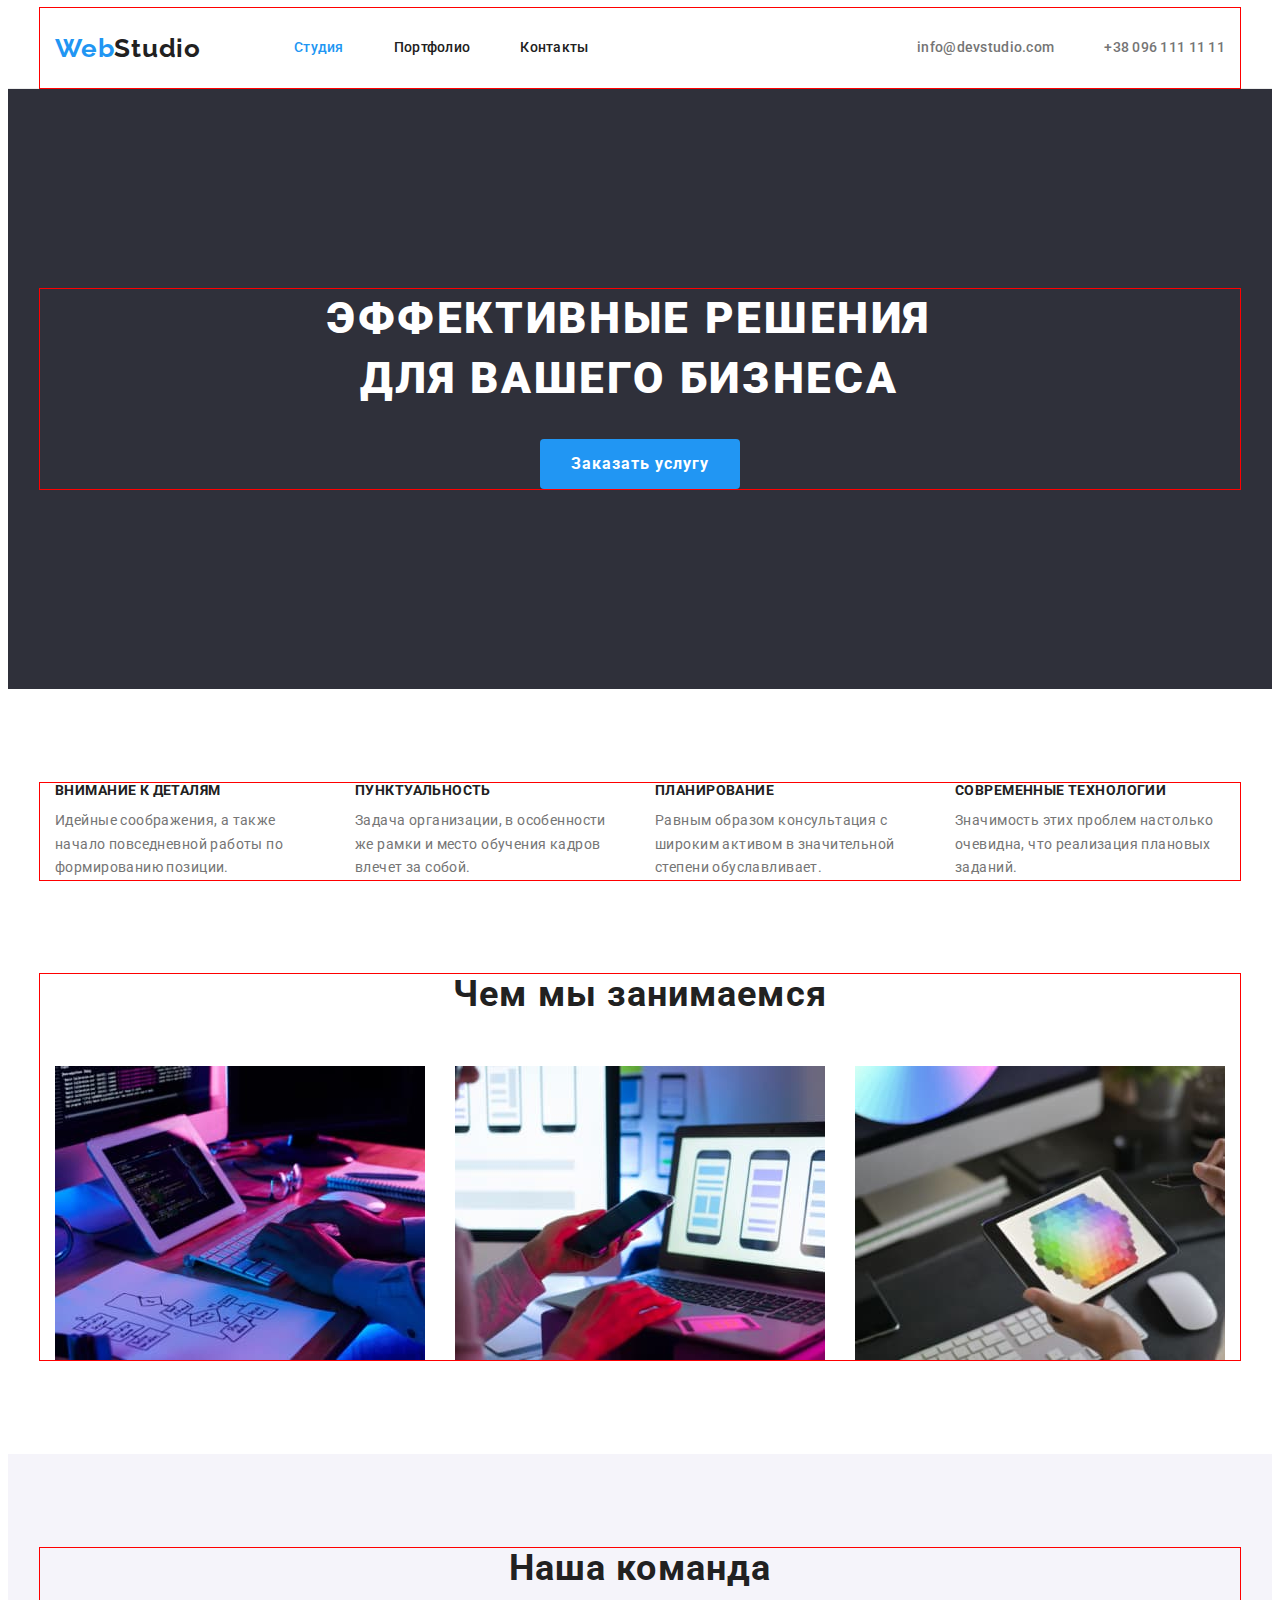
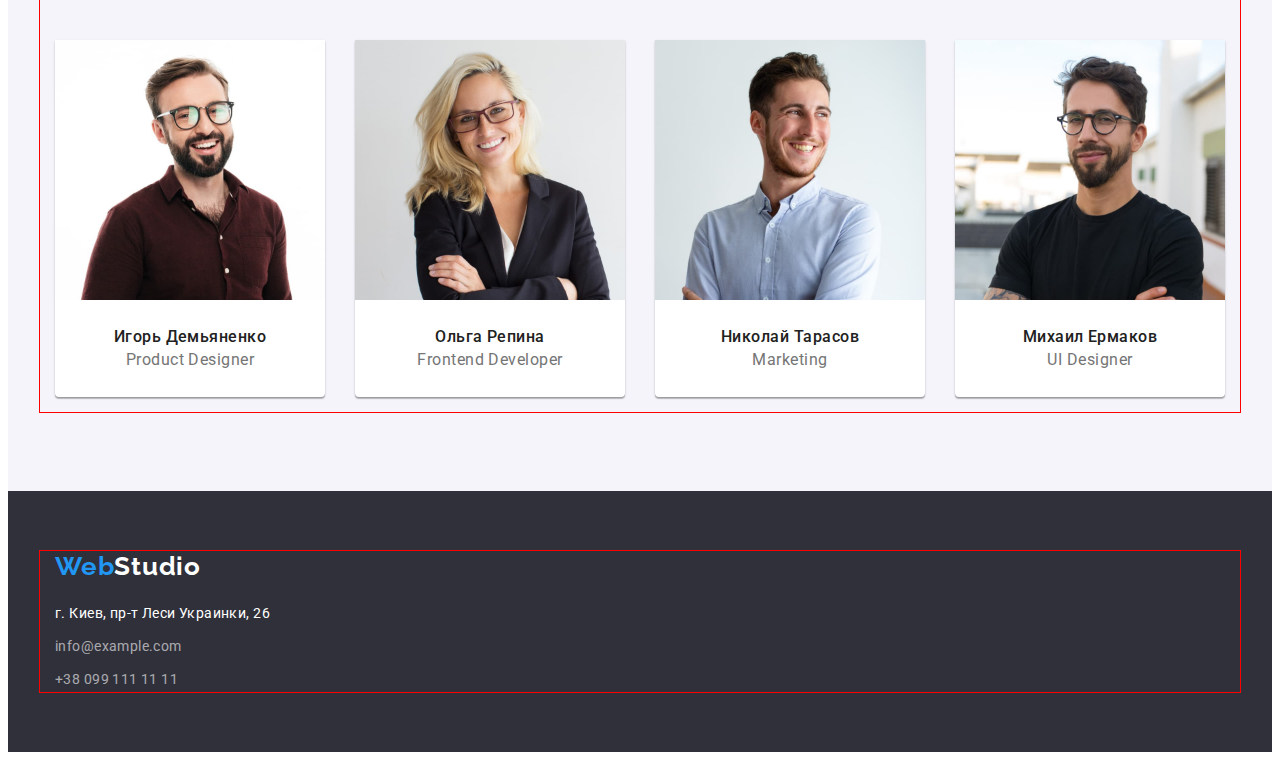
<file: index.html>
<!DOCTYPE html>
<html lang="ru">
  <head>
    <meta charset="UTF-8" />
    <meta http-equiv="X-UA-Compatible" content="IE=edge" />
    <meta name="viewport" content="width=device-width, initial-scale=1.0" />
    <link rel="preconnect" href="https://fonts.googleapis.com" />
    <link rel="preconnect" href="https://fonts.gstatic.com" crossorigin />
    <link
      href="https://fonts.googleapis.com/css2?family=Raleway:wght@700&family=Roboto:wght@400;500;700;900&display=swap"
      rel="stylesheet"
    />
    <title>WebStudio</title>
    <link
      rel="stylesheet"
      href="https://cdnjs.cloudflare.com/ajax/libs/modern-normalize/1.1.0/modern-normalize.min.css"
      integrity="sha512-wpPYUAdjBVSE4KJnH1VR1HeZfpl1ub8YT/NKx4PuQ5NmX2tKuGu6U/JRp5y+Y8XG2tV+wKQpNHVUX03MfMFn9Q=="
      crossorigin="anonymous"
      referrerpolicy="no-referrer"
    />
    <link rel="stylesheet" href="./css/styles.css" />
  </head>
  <body>
    <!---------------- HEADER ----------------------------------------->
    <header class="page-header">
      <div class="container header-container">
        <a href="" lang="en" class="logo link">Web<span class="accent">Studio</span></a>
        <nav class="nav">
          <ul class="menu-list list">
            <li class="menu-item">
              <a href="" class="menu-link active-page link">Студия</a>
            </li>
            <li class="menu-item">
              <a href="./portfolio.html" class="menu-link link">Портфолио</a>
            </li>
            <li class="menu-item">
              <a href="" class="menu-link link">Контакты</a>
            </li>
          </ul>
        </nav>
        <ul class="header-contacts list">
          <li class="contact-item">
            <a href="mailto:info@devstudio.com" class="contact-element link">info@devstudio.com</a>
          </li>
          <li class="contact-item">
            <a href="tel:+380961111111" class="contact-element link">+38 096 111 11 11</a>
          </li>
        </ul>
      </div>
    </header>
    <main>
      <!---------------------HEROSE----------------------------------------- -->
      <section class="hero">
        <div class="container">
          <h1 class="hero-title">Эффективные решения для вашего бизнеса</h1>
          <button type="button" class="hero-btn">Заказать услугу</button>
        </div>
      </section>
      <!---------------------FEATURES---------- -->
      <section class="features">
        <div class="container">
          <h2 class="visually-hidden">Особенности</h2>
          <ul class="features-list list">
            <li class="features-item">
              <h3 class="features-title">Внимание к деталям</h3>
              <p class="features-description">
                Идейные соображения, а также начало повседневной работы по формированию позиции.
              </p>
            </li>
            <li class="features-item">
              <h3 class="features-title">Пунктуальность</h3>
              <p class="features-description">
                Задача организации, в особенности же рамки и место обучения кадров влечет за собой.
              </p>
            </li>
            <li class="features-item">
              <h3 class="features-title">Планирование</h3>
              <p class="features-description">
                Равным образом консультация с широким активом в значительной степени обуславливает.
              </p>
            </li>
            <li class="features-item">
              <h3 class="features-title">Современные технологии</h3>
              <p class="features-description">
                Значимость этих проблем настолько очевидна, что реализация плановых заданий.
              </p>
            </li>
          </ul>
        </div>
      </section>
      <!--------------------OUR SERVICE-----------------------------------  -->
      <section class="our-service">
        <div class="container">
          <h2 class="suptitle">Чем мы занимаемся</h2>
          <ul class="our-service-list list">
            <li class="our-service-item">
              <img
                src="./images/what-we-do/keyboard.jpg"
                alt="человек печатает на клавиатуре"
                width="370"
                height="294"
              />
            </li>
            <li class="our-service-item">
              <img
                src="./images/what-we-do/phone-and-notebook.jpg"
                alt="человек смотрит на ноутбук и телефон"
                width="370"
                height="294"
              />
            </li>
            <li class="our-service-item">
              <img
                src="./images/what-we-do/tablet.jpg"
                alt="человек работает з планшетом"
                width="370"
                height="294"
              />
            </li>
          </ul>
        </div>
      </section>
      <!-- --------------OUR EMPLOEES---------------------------------------- -->
      <section class="our-employees">
        <div class="container">
          <h2 class="suptitle">Наша команда</h2>
          <ul class="employeess-list list">
            <li class="employees-card">
              <img
                class="employees-foto"
                src="./images/team/igor-demianenko.jpg"
                alt="фото продакт-дизайнера игор демяненко"
                width="270"
                height="260"
              />
              <div class="employees-description">
                <h3 class="employees-name">Игорь Демьяненко</h3>
                <p lang="en" class="employees-position">Product Designer</p>
              </div>
            </li>
            <li class="employees-card">
              <img
                class="employees-foto"
                src="./images/team/olga-repina.jpg"
                alt="фото фронтенд розробника ольга репина"
                width="270"
                height="260"
              />
              <div class="employees-description">
                <h3 class="employees-name">Ольга Репина</h3>
                <p lang="en" class="employees-position">Frontend Developer</p>
              </div>
            </li>
            <li class="employees-card">
              <img
                class="employees-foto"
                src="./images/team/nikolaj-tarasov.jpg"
                alt="фото маркетолога николай тарасов"
                width="270"
                height="260"
              />
              <div class="employees-description">
                <h3 class="employees-name">Николай Тарасов</h3>
                <p lang="en" class="employees-position">Marketing</p>
              </div>
            </li>
            <li class="employees-card">
              <img
                class="employees-foto"
                src="./images/team/misha-ermakov.jpg"
                alt="фото дизайнера михаил ермаков"
                width="270"
                height="260"
              />
              <div class="employees-description">
                <h3 class="employees-name">Михаил Ермаков</h3>
                <p lang="en" class="employees-position">UI Designer</p>
              </div>
            </li>
          </ul>
        </div>
      </section>
    </main>
    <!-- -------------------------FOOTER------------------------ -->
    <footer class="contact-footer">
      <div class="container">
        <a href="" lang="en" class="logo link"
          >Web<span class="accent accent-dark-theme">Studio</span></a
        >
        <address class="adress-link">
          <a
            href="https://goo.gl/maps/t4YuuPst2cJFHzUz6"
            target="_blank"
            rel="noopener noreferrer nofollow"
            class="location-link link"
            >г. Киев, пр-т Леси Украинки, 26</a
          >
          <ul class="footer-contact list">
            <li class="footer-contact-item">
              <a href="mailto:info@example.com" class="footer-contact-element link"
                >info@example.com</a
              >
            </li>
            <li>
              <a href="tel:+380991111111" class="footer-contact-element link">+38 099 111 11 11</a>
            </li>
          </ul>
        </address>
      </div>
    </footer>
  </body>
</html>
</file>
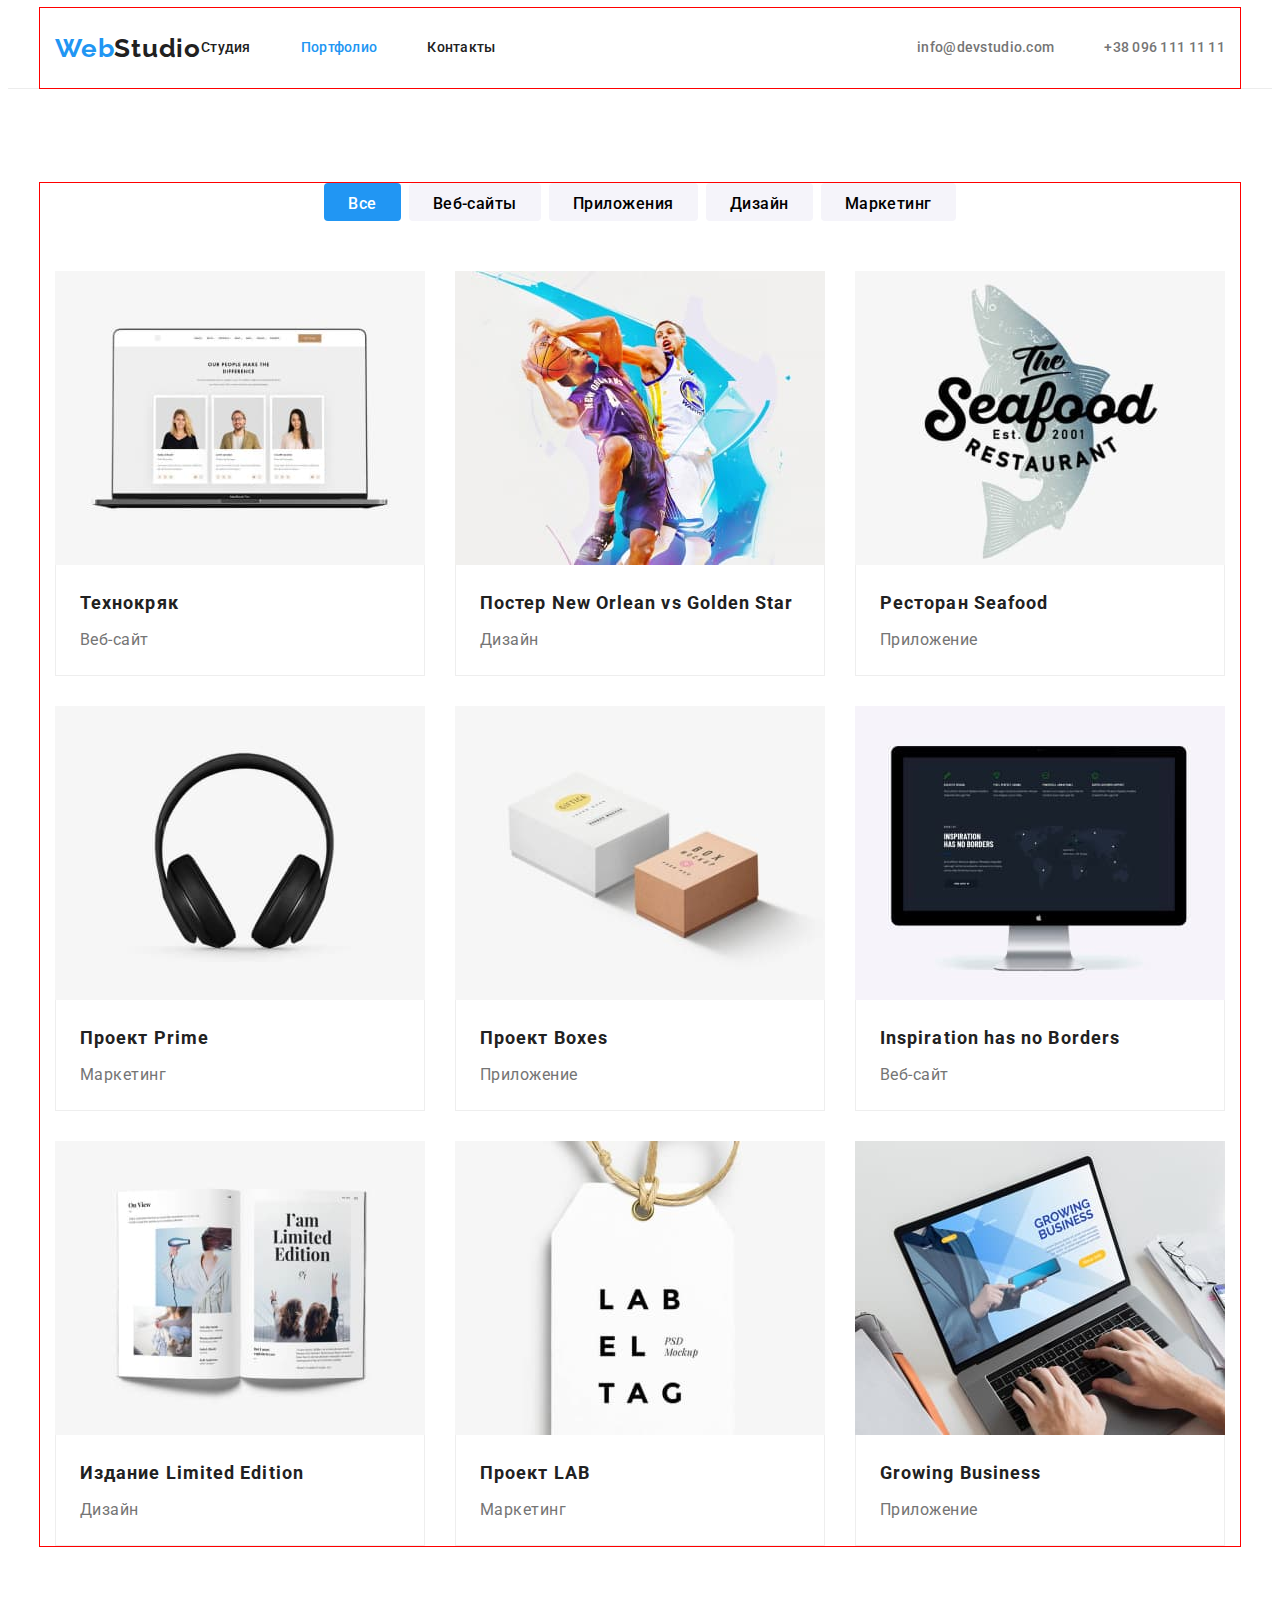
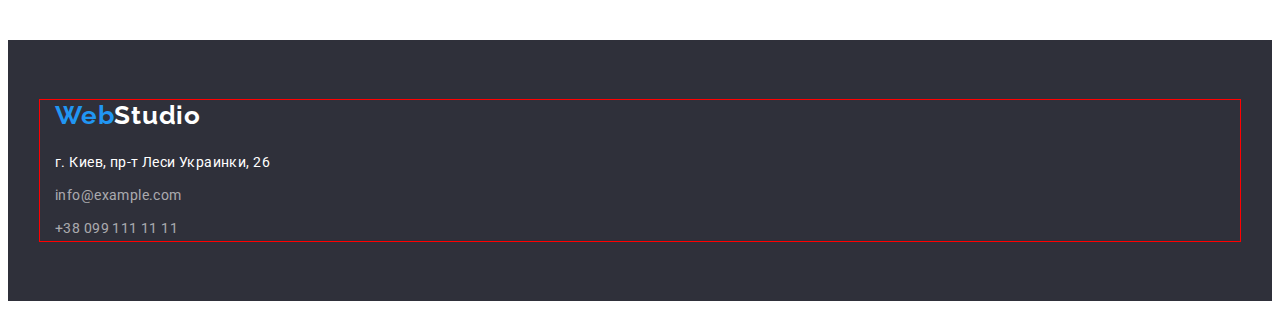
<file: portfolio.html>
<!DOCTYPE html>
<html lang="ru">
  <head>
    <meta charset="UTF-8" />
    <meta http-equiv="X-UA-Compatible" content="IE=edge" />
    <meta name="viewport" content="width=device-width, initial-scale=1.0" />
    <link rel="preconnect" href="https://fonts.googleapis.com" />
    <link rel="preconnect" href="https://fonts.gstatic.com" crossorigin />
    <link
      href="https://fonts.googleapis.com/css2?family=Raleway:wght@700&family=Roboto:wght@400;500;700;900&display=swap"
      rel="stylesheet"
    />
    <title>Portfolio</title>
    <link
    href="https://fonts.googleapis.com/css2?family=Raleway:wght@700&family=Roboto:wght@400;500;700;900&display=swap"
    rel="stylesheet"
  />
    <link rel="stylesheet" href="./css/styles.css" />  
  </head>
  <body>
    <!---------------------HEADER------------------------------- -->
    <header class="page-header">
      <div class="container header-container">
      <a href="./index.html" lang="en" class="logo link">Web<span class="accent">Studio</span></a>
      <nav class="navigation">
        <ul class="menu-list list">
          <li class="menu-item">
            <a href="./index.html" class="menu-link link">Студия</a>
          </li>
          <li class="menu-item">
            <a href="" class="menu-link active-page link">Портфолио</a>
          </li>
          <li class="menu-item">
            <a href="" class="menu-link link">Контакты</a>
          </li>
        </ul>
      </nav>
      <ul class="header-contacts list">
        <li class="contact-item">
          <a href="mailto:info@devstudio.com" class="contact-element link">info@devstudio.com</a>
        </li>
        <li class="contact-item">
          <a href="tel:+380961111111" class="contact-element link">+38 096 111 11 11</a>
        </li>
      </ul>
    </div>
    </header>
    <!-- ------------------------PORTFOLIO--------------------------- -->
    <main>
      <section class="portfolio">
        <div class="container">
        <h1 class="visually-hidden">Портфолио</h1>
        <ul class="portfolio-menu list">
          <li class="portfolio-btn-item">
            <button type="button" class="portfolio-btn current">Все</button>
          </li>
          <li class="portfolio-btn-item">
            <button type="button" class="portfolio-btn">Веб-сайты</button>
          </li>
          <li class="portfolio-btn-item">
            <button type="button" class="portfolio-btn">Приложения</button>
          </li>
          <li class="portfolio-btn-item">
            <button type="button" class="portfolio-btn">Дизайн</button>
          </li>
          <li class="portfolio-btn-item">
            <button type="button" class="portfolio-btn">Маркетинг</button>
          </li>
        </ul>
        <ul class="project-list list">
          <li class="project-item">
            <a href="" class="project-link"></a>
            <img
              src="./images/our-projects/foto-on-notebook.jpg"
              alt="фото команди на екране ноутбука"
              width="370"
              height="294"
            />
           <div class="project-text">
            <h2 class="project-title">Технокряк</h2>
            <p class="project-filters">Веб-сайт</p>
          </div>
          </li>
          <li class="project-item">
            <a href=""></a>
            <img
              src="./images/our-projects/two-basketball.jpg"
              alt="два бскетболиста с мячем"
              width="370"
              height="294"
            />
            <div class="project-text">
            <h2 class="project-title">Постер <span lang="en">New Orlean vs Golden Star</span></h2>
            <p class="project-filters">Дизайн</p>
          </div>
          </li>
          <li class="project-item">
            <a href=""></a>
            <img
              src="./images/our-projects/logo-of-resturant.jpg"
              alt="изображения акули на лого ресторана"
              width="370"
              height="294"
            />
            <div class="project-text">
            <h2 class="project-title">Ресторан <span lang="en">Seafood</span></h2>
            <p class="project-filters">Приложение</p>
          </div>
          </li>
          <li class="project-item">
            <a href=""></a>
            <img
              src="./images/our-projects/black-headphones.jpg"
              alt="большые чорные наушники"
              width="370"
              height="294"
            />
            <div class="project-text">
            <h2 class="project-title">Проект <span lang="en">Prime</span></h2>
            <p class="project-filters">Маркетинг</p>
          </div>
          </li>
          <li class="project-item">
            <a href=""></a>
            <img
              src="./images/our-projects/two-box.jpg"
              alt="две коробки,бежевая и белая"
              width="370"
              height="294"
            />
            <div class="project-text">
            <h2 class="project-title">Проект <span lang="en">Boxes</span></h2>
            <p class="project-filters">Приложение</p>
          </div>
          </li>
          <li class="project-item">
            <a href=""></a>
            <img
              src="./images/our-projects/monitor.jpg"
              alt="чорный монитор"
              width="370"
              height="294"
            />
            <div class="project-text">
            <h2 lang="en" class="project-title">Inspiration has no Borders</h2>
            <p class="project-filters">Веб-сайт</p>
          </div>
          </li>
          <li class="project-item">
            <a href=""></a>
            <img
              src="./images/our-projects/journal.jpg"
              alt="окритый журнал з картинками"
              width="370"
              height="294"
            />
            <div class="project-text">
            <h2 class="project-title">Издание <span lang="en">Limited Edition</span></h2>
            <p class="project-filters">Дизайн</p>
          </div>
          </li>
          <li class="project-item">
            <a href=""></a>
            <img
              src="./images/our-projects/label-tag.jpg"
              alt="бирка з надписью"
              width="370"
              height="294"
            />
            <div class="project-text">
            <h2 class="project-title">Проект <span lang="en">LAB</span></h2>
            <p class="project-filters">Маркетинг</p>
          </div>
          </li>
          <li class="project-item">
            <a href=""></a>
            <img
              src="./images/our-projects/noteboo-and-arm.jpg"
              alt="руки человека печатают на ноутбуке"
              width="370"
              height="294"
            />
            <div class="project-text">
            <h2 lang="en" class="project-title">Growing Business</h2>
            <p class="project-filters">Приложение</p>
          </div>
          </li>
        </ul>
      </div>
      </section>
    </main>
    <!-- --------------------FOOTER------------------------------ -->
    <footer class="contact-footer">
      <div class="container">
      <a href="" lang="en" class="logo link"
        >Web<span class="accent accent-dark-theme">Studio</span></a
      >
      <address class="adress-link">
        <a
          href="https://goo.gl/maps/t4YuuPst2cJFHzUz6"
          target="_blank"
          rel="noopener noreferrer nofollow"
          class="location-link link"
          >г. Киев, пр-т Леси Украинки, 26</a
        >
        <ul class="footer-contact list">
          <li class="footer-contact-item">
            <a href="mailto:info@example.com" class="footer-contact-element link"
              >info@example.com</a
            >
          </li>
          <li>
            <a href="tel:+380991111111" class="footer-contact-element link">+38 099 111 11 11</a>
          </li>
        </ul>
      </address>
    </div>
    </footer>
  </body>
</html>
</file>
<file: css/styles.css>
:root {
  --main-font-family: Roboto, sans-serif;
  --main-text-color: #212121;
  --secondary-text-color: #757575;
  --cursor-text-color: #2196f3;
  --text-color-dark-theme: #ffffff;
  --main-background-theme: #2f303a;
  --secondary-background-theme: #f5f4fa;
  --btn-text-color: #212121;
  --active-text-color: #2196f3;
  --section-pading-size: 94px;
}

p,
h1,
h2,
h3,
h4,
h5,
h6 {
  margin: 0;
}

ul {
  margin: 0;
  padding-left: 0;
}
img {
  display: block;
  max-width: 100%;
  height: auto;
}

*,
*::before,
*::after {
  box-sizing: border-box;
}

body {
  font-family: var(--main-font-family);
  color: var(--main-text-color);
}
.link {
  text-decoration: none;
}
.list {
  list-style: none;
  padding: 0;
  margin: 0;
}
.container {
  width: 1200px;
  padding-left: 15px;
  padding-right: 15px;
  margin: 0 auto;
  outline: 1px solid red;
}

/* --------------COMPONENTS--------------------------------- */
.logo {
  display: block;
  font-family: 'Raleway', sans-serif;
  font-weight: 700;
  font-size: 26px;
  line-height: 1.19;
  letter-spacing: 0.03em;
  color: var(--active-text-color);
}
.accent {
  color: var(--main-text-color);
}
/* .accent:hover,
.accent:focus {
  color: var(--cursor-text-color);
} */

.visually-hidden {
  position: absolute;
  white-space: nowrap;
  width: 1px;
  height: 1px;
  overflow: hidden;
  border: 0;
  padding: 0;
  clip: rect(0 0 0 0);
  clip-path: inset(50%);
  margin: -1px;
}

.suptitle {
  margin-bottom: 50px;
  font-size: 36px;
  line-height: 1.16;
  text-align: center;
  letter-spacing: 0.03em;
}
/* -----------------HEADER--------------------------------------- */
.page-header {
  border-bottom: 1px solid #ececec;
}

.menu-list {
  display: flex;
  align-items: center;
}
.nav {
  margin-left: 93px;
}
.header-container {
  display: flex;
  align-items: center;
}
.menu-item:not(:first-child) {
  margin-left: 50px;
}

.menu-link {
  padding-top: 32px;
  padding-bottom: 32px;
  display: block;
  font-weight: 500;
  font-size: 14px;
  line-height: 1.14;
  letter-spacing: 0.02em;
  color: var(--main-text-color);
}
.menu-link:hover,
.menu-link:focus {
  color: var(--cursor-text-color);
}
.active-page {
  color: var(--active-text-color);
}
.header-contacts {
  display: flex;
  margin-left: auto;
}
.contact-item:last-child {
  margin-left: 50px;
}
.contact-element {
  padding-top: 32px;
  padding-bottom: 32px;
  display: block;
  font-weight: 500;
  font-size: 14px;
  line-height: 1.14px;
  letter-spacing: 0.02em;
  color: var(--secondary-text-color);
}
.contact-element:hover,
.contact-element:focus {
  color: var(--cursor-text-color);
}
/* ------------------------HERO-------------------------------------------- */
.hero {
  padding-top: 200px;
  padding-bottom: 200px;
  background-color: var(--main-background-theme);
  text-align: center;
}

.hero-title {
  width: 696px;
  margin-left: 226px;
  margin-bottom: 30px;

  font-weight: 900;
  font-size: 44px;
  line-height: 1.36;
  letter-spacing: 0.06em;
  text-transform: uppercase;
  color: var(--text-color-dark-theme);
}

.hero-btn {
  display: block;
  min-width: 200px;
  min-height: 50px;
  margin: 0 auto;
  border-radius: 4px;
  border: none;
  font-family: inherit;
  font-weight: 700;
  font-size: 16px;
  line-height: 1.88;
  letter-spacing: 0.06em;
  text-align: center;

  color: var(--text-color-dark-theme);
  background-color: var(--active-text-color);
}
.hero-btn:hover,
.hero-btn:focus {
  background-color: #188ce8;
  box-shadow: rgba(0, 0, 0, 0.15);
}
/*-------------------FEATURES------------------------------------ */
.features {
  padding-top: var(--section-pading-size);
  padding-bottom: var(--section-pading-size);
}

.features-list {
  display: flex;
}
.features-item:not(:first-child) {
  margin-left: 30px;
}

.features-title {
  margin-bottom: 10px;
  font-size: 14px;
  line-height: 1.14;
  letter-spacing: 0.03em;
  text-transform: uppercase;
}

.features-description {
  width: 270px;
  font-size: 14px;
  line-height: 1.71;
  letter-spacing: 0.03em;
  color: var(--secondary-text-color);
}
/* ---------------------OUR SERVICE----------------------------------------- */
.our-service {
  padding-bottom: 94px;
}
.our-service-list {
  display: flex;
  justify-content: space-between;
}

/* ------------------OUR EMPLOYEES----------------------------------------- */
.our-employees {
  padding-top: var(--section-pading-size);
  padding-bottom: var(--section-pading-size);
  background-color: var(--secondary-background-theme);
}
.employeess-list {
  display: flex;
  margin: -15px;
}

.employees-card {
  flex-basis: calc(100% / 3 - 30px);
  margin: 15px;
  box-shadow: 0px 1px 3px rgba(0, 0, 0, 0.12), 0px 1px 1px rgba(0, 0, 0, 0.14),
    0px 2px 1px rgba(0, 0, 0, 0.2);
  border-radius: 0px 0px 4px 4px;
  background-color: var(--text-color-dark-theme);
}
.employees-description {
  padding-top: 30px;
  padding-bottom: 30px;
}

.employees-name {
  margin-bottom: 10px;
  font-weight: 500;
  font-size: 16px;
  line-height: 0.84;
  text-align: center;
  letter-spacing: 0.03em;
}
.employees-position {
  font-size: 16px;
  line-height: 0.84;
  text-align: center;
  letter-spacing: 0.03em;
  color: var(--secondary-text-color);
}
/* ---------------------FOOTER--------------------------------- */
.contact-footer {
  padding-top: 60px;
  padding-bottom: 60px;
  background-color: var(--main-background-theme);
}
.accent-dark-theme {
  color: var(--text-color-dark-theme);
}

.adress-link {
  font-style: normal;
}
.contact-footer .logo {
  margin-bottom: 20px;
}
.location-link {
  display: block;
  margin-bottom: 9px;
  font-size: 14px;
  line-height: 1.71;
  letter-spacing: 0.03em;
  color: var(--text-color-dark-theme);
}
.location-link:hover,
.location-link:focus {
  color: var(--cursor-text-color);
}
.footer-contact-element {
  font-size: 14px;
  line-height: 1.71;
  letter-spacing: 0.03em;
  color: rgba(255, 255, 255, 0.6);
}
.footer-contact-element:hover,
.footer-contact-element:focus {
  color: var(--cursor-text-color);
}
.footer-contact-item:not(:last-child) {
  margin-bottom: 9px;
}
/* ------------PORTFOLIO-------------------------------------- */
.portfolio {
  padding-top: var(--section-pading-size);
  padding-bottom: var(--section-pading-size);
}
.portfolio-menu {
  display: flex;
  margin-bottom: 50px;
  justify-content: center;
}
.portfolio-btn-item:not(:last-child) {
  margin-right: 8px;
}

.portfolio-btn {
  display: inline-block;
  padding: 6px 22px;
  height: 38px;
  font-family: inherit;
  font-weight: 500;
  font-size: 16px;
  line-height: 1.62;
  text-align: center;
  letter-spacing: 0.03em;
  border-radius: 4px;
  border-color: transparent;
  background-color: #f5f4fa;
  cursor: pointer;
}
.current {
  color: var(--text-color-dark-theme);
  background-color: var(--active-text-color);
}
.portfolio-btn:hover,
.portfolio-btn:focus {
  color: var(--text-color-dark-theme);
  background-color: var(--cursor-text-color);
}

.project-list {
  display: flex;
  flex-wrap: wrap;
  margin-left: -30px;
  margin-top: -30px;
}
.project-list > .project-item {
  flex-basis: calc(100% / 3 - 30px);
  margin-left: 30px;
  margin-top: 30px;
}
.project-text {
  padding: 20px 24px;
  border: 1px solid #eeeeee;
  border-top: none;
}
.project-title {
  margin-bottom: 4px;
  font-size: 18px;
  line-height: 2;
  letter-spacing: 0.06em;
}
.project-filters {
  font-size: 16px;
  line-height: 1.88;
  letter-spacing: 0.03em;
  color: var(--secondary-text-color);
}
</file>
